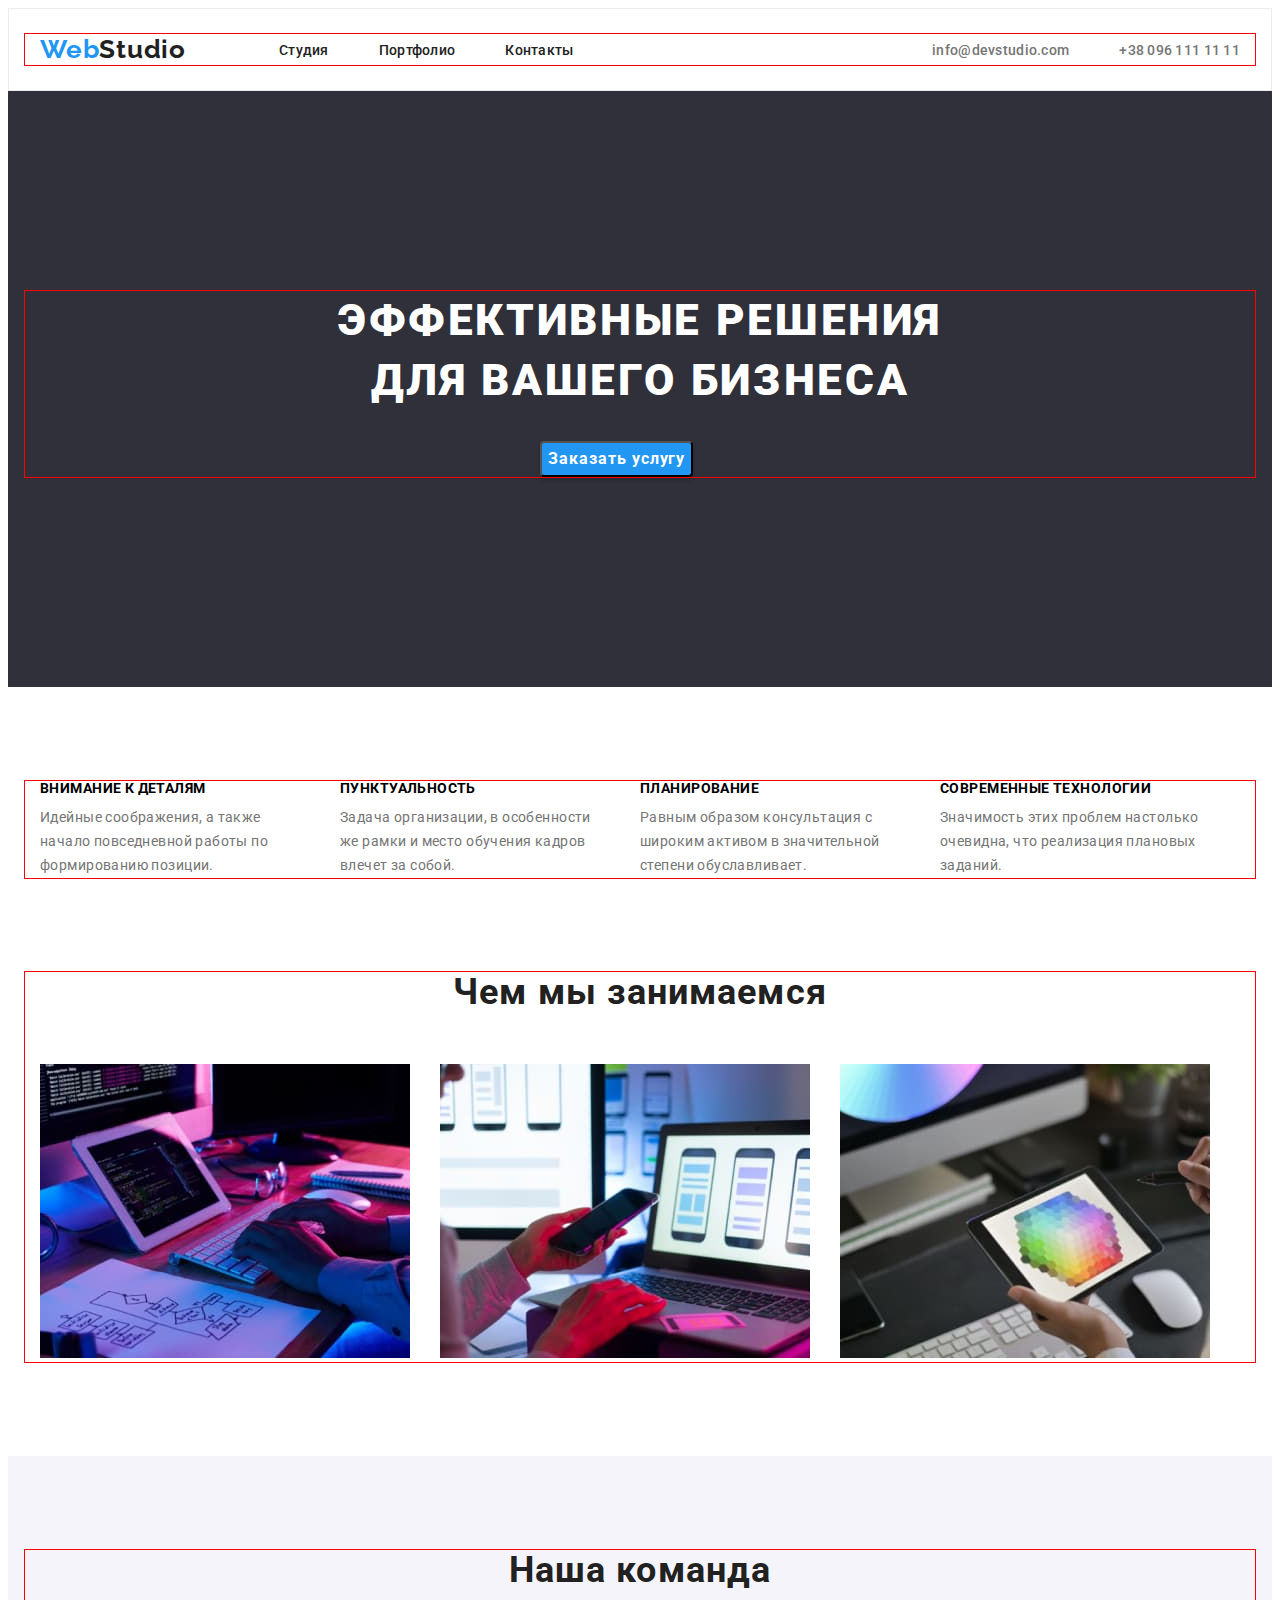
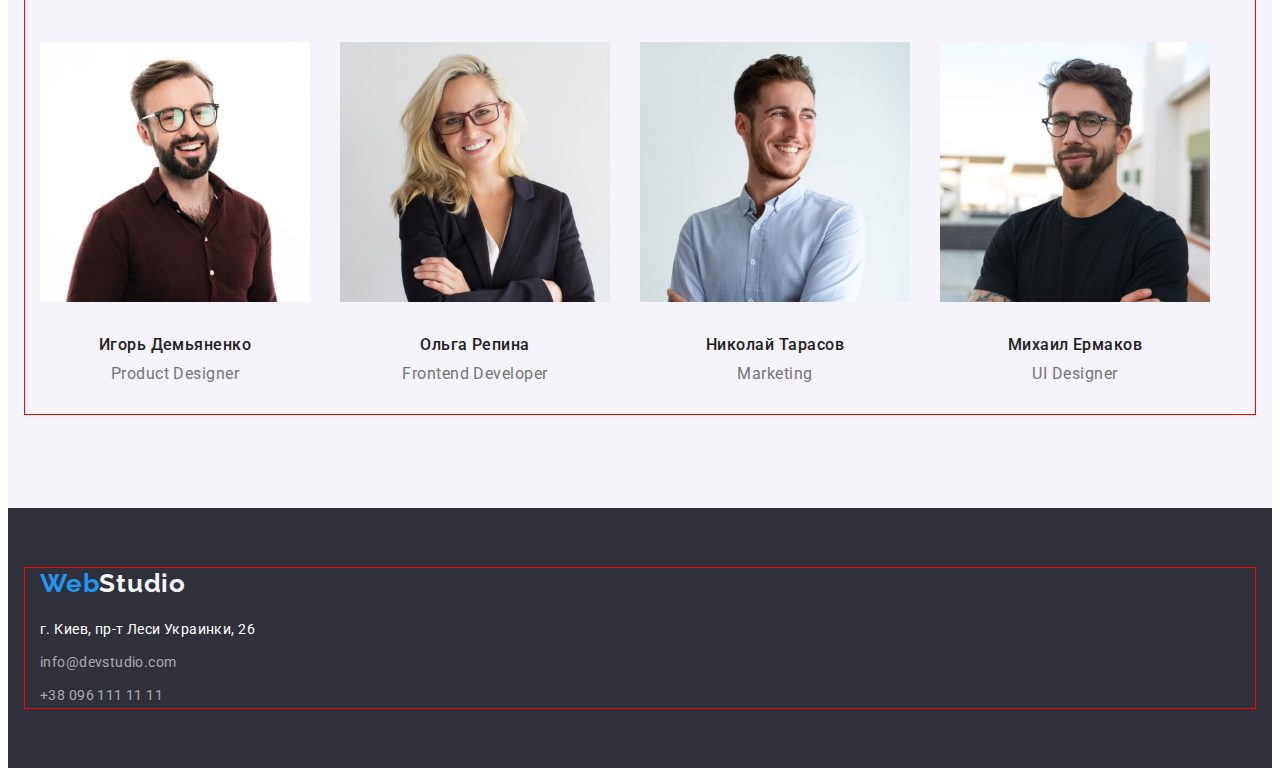
<file: index.html>
<!DOCTYPE html>
<html lang="en">
<head>
    <meta charset="UTF-8">
    <meta http-equiv="X-UA-Compatible" content="IE=edge">
    <meta name="viewport" content="width=device-width, initial-scale=1.0">
    <link rel="preconnect" href="https://fonts.googleapis.com">
    <link rel="preconnect" href="https://fonts.gstatic.com" crossorigin>
    <link href="https://fonts.googleapis.com/css2?family=Raleway:wght@700&family=Roboto:wght@400;500;700;900&display=swap"
       rel="stylesheet"/>
    <title>Document</title>
<link rel="stylesheet" href="https://cdnjs.cloudflare.com/ajax/libs/modern-normalize/1.1.0/modern-normalize.min.css"
    integrity="sha512-wpPYUAdjBVSE4KJnH1VR1HeZfpl1ub8YT/NKx4PuQ5NmX2tKuGu6U/JRp5y+Y8XG2tV+wKQpNHVUX03MfMFn9Q=="
    crossorigin="anonymous" referrerpolicy="no-referrer" />
    <link rel="stylesheet" href="./css/styles.css">
</head>

<body>
    <header class="header">
        <div class="container">
        <nav class="header-nav">
        <a href="" class="header-logo link" >Web<span class="logo-accent">Studio</span></a>
        <ul class="header-list list">
            <li class="header-item">
                <a href="" class="header-link link">Студия</a>
            </li>
            <li class="header-item">
                <a href="./portfolio.html" class="header-link link">Портфолио</a>
            </li>
            <li class="header-item">
                <a href="" class="header-link link">Контакты</a>
            </li>
        </ul>
        </nav>
        <div class="header-connect">
        <ul class="header-list list">
            <li class="header-item">
                <a href="mailto:info@devstudio.com" class="header-mail link">info@devstudio.com</a>
            </li>
            <li class="header-item">
                <a href="tel:+380961111111" class="header-tel link">+38 096 111 11 11</a>
            </li>
        </ul>
        </div>
        </div>
    </header>
    <main>
        <section class="hero">
            <div class="container">
            <h1 class="hero-title">Эффективные решения для вашего бизнеса</h1>
            <button type="button" class="hero-btn">Заказать услугу</button>
            </div>
        </section>
    <section class="pec">
        <div class="container">
        
        <ul class="pec-list list">
            <li class="pec-item">
                <h3 class="pec-text">Внимание к деталям</h3>
                <p class="pec-bottom-text bottom-text">Идейные соображения, а также начало повседневной работы по формированию позиции.</p>
            </li>
            <li class="pec-item">
                <h3 class="pec-text">Пунктуальность</h3>
                <p class="pec-bottom-text bottom-text">Задача организации, в особенности же рамки и место обучения кадров влечет за собой.</p>
            </li>
            <li class="pec-item">
                <h3 class="pec-text">Планирование</h3>
                <p class="pec-bottom-text bottom-text">Равным образом консультация с широким активом в значительной степени обуславливает.</p>
            </li>
            <li class="pec-item">
                <h3 class="pec-text">Современные технологии</h3>
                <p class="pec-bottom-text bottom-text">Значимость этих проблем настолько очевидна, что реализация плановых заданий.</p>
            </li>
        </ul>
        </div>
    </section>
    <section class="work">
        <div class="container">
        <h2 class="work-title title">Чем мы занимаемся</h2>
        <ul class="work-list list">
            <li class="work-item">
                <img src="./images/img.jpg" alt="Верстка" width="370"/>
            </li>
            <li class="work-item">
                <img src="./images/img_1.jpg" alt="Дизайн" width="370"/>
            </li>
            <li class="work-item">
                <img src="./images/img_2.jpg" alt="Оформление" width="370"/>
            </li>
        </ul>
        </div>
    </section>
    <section class="team">
        <div class="container">
        <h2 class="team-title title">Наша команда</h2>
        <ul class="team-list list">
        <li class="team-item">
            <img src="./images/img_3.jpg" alt="Мужчина в бордовой рубашке" width="270"/>
            <div class="bottom-title">
            <h3 class="team-text">Игорь Демьяненко</h3>
            <p class="team-bottom-text bottom-text">Product Designer</p>
            </div>
        </li>
        <li class="team-item">
            <img src="./images/img_4.jpg" alt="Женщина в пиджаке" width="270" />
            <div class="bottom-title">
            <h3 class="team-text">Ольга Репина</h3>
            <p class="team-bottom-text bottom-text">Frontend Developer</p>
            </div>
        </li>
        <li class="team-item">
            <img src="./images/img_5.jpg" alt="Мужчина в белой рубашке" width="270" />
            <div class="bottom-title">
            <h3 class="team-text">Николай Тарасов</h3>
            <p class="team-bottom-text bottom-text">Marketing</p>
            </div>
        </li>
        <li class="team-item">
            <img src="./images/img_6.jpg" alt="Мужчина в черной футболке" width="270" />
            <div class="bottom-title">
            <h3 class="team-text">Михаил Ермаков</h3>
            <p class="team-bottom-text bottom-text">UI Designer</p>
            </div>
        </li>
        </ul>
        </div>
    </section>
    </main>
    <footer class="footer">
        <div class="container">
        <p><a href="" class="footer-logo link">Web<span class="footer-logo-accent">Studio</span></a></p>
        <address>
            <ul class="footer-list list">
            <li class="item-footer-adress"><a href="https://goo.gl/maps/q3abTTobCWLt5fVt5" target="_blank" rel="noopener nofollow noreferrer" class="footer-adress link">г. Киев, пр-т Леси Украинки, 26</a></li>
            <li class="item-footer-mail"><a href="mailto:info@devstudio.com" class="footer-mail link">info@devstudio.com</a></li>
            <li class="item-footer-mail"><a href="tel:+380961111111" class="footer-tel link">+38 096 111 11 11</a></li>
            </ul>
        </address>
        </div>
    </footer>
</body>
</html>
</file>
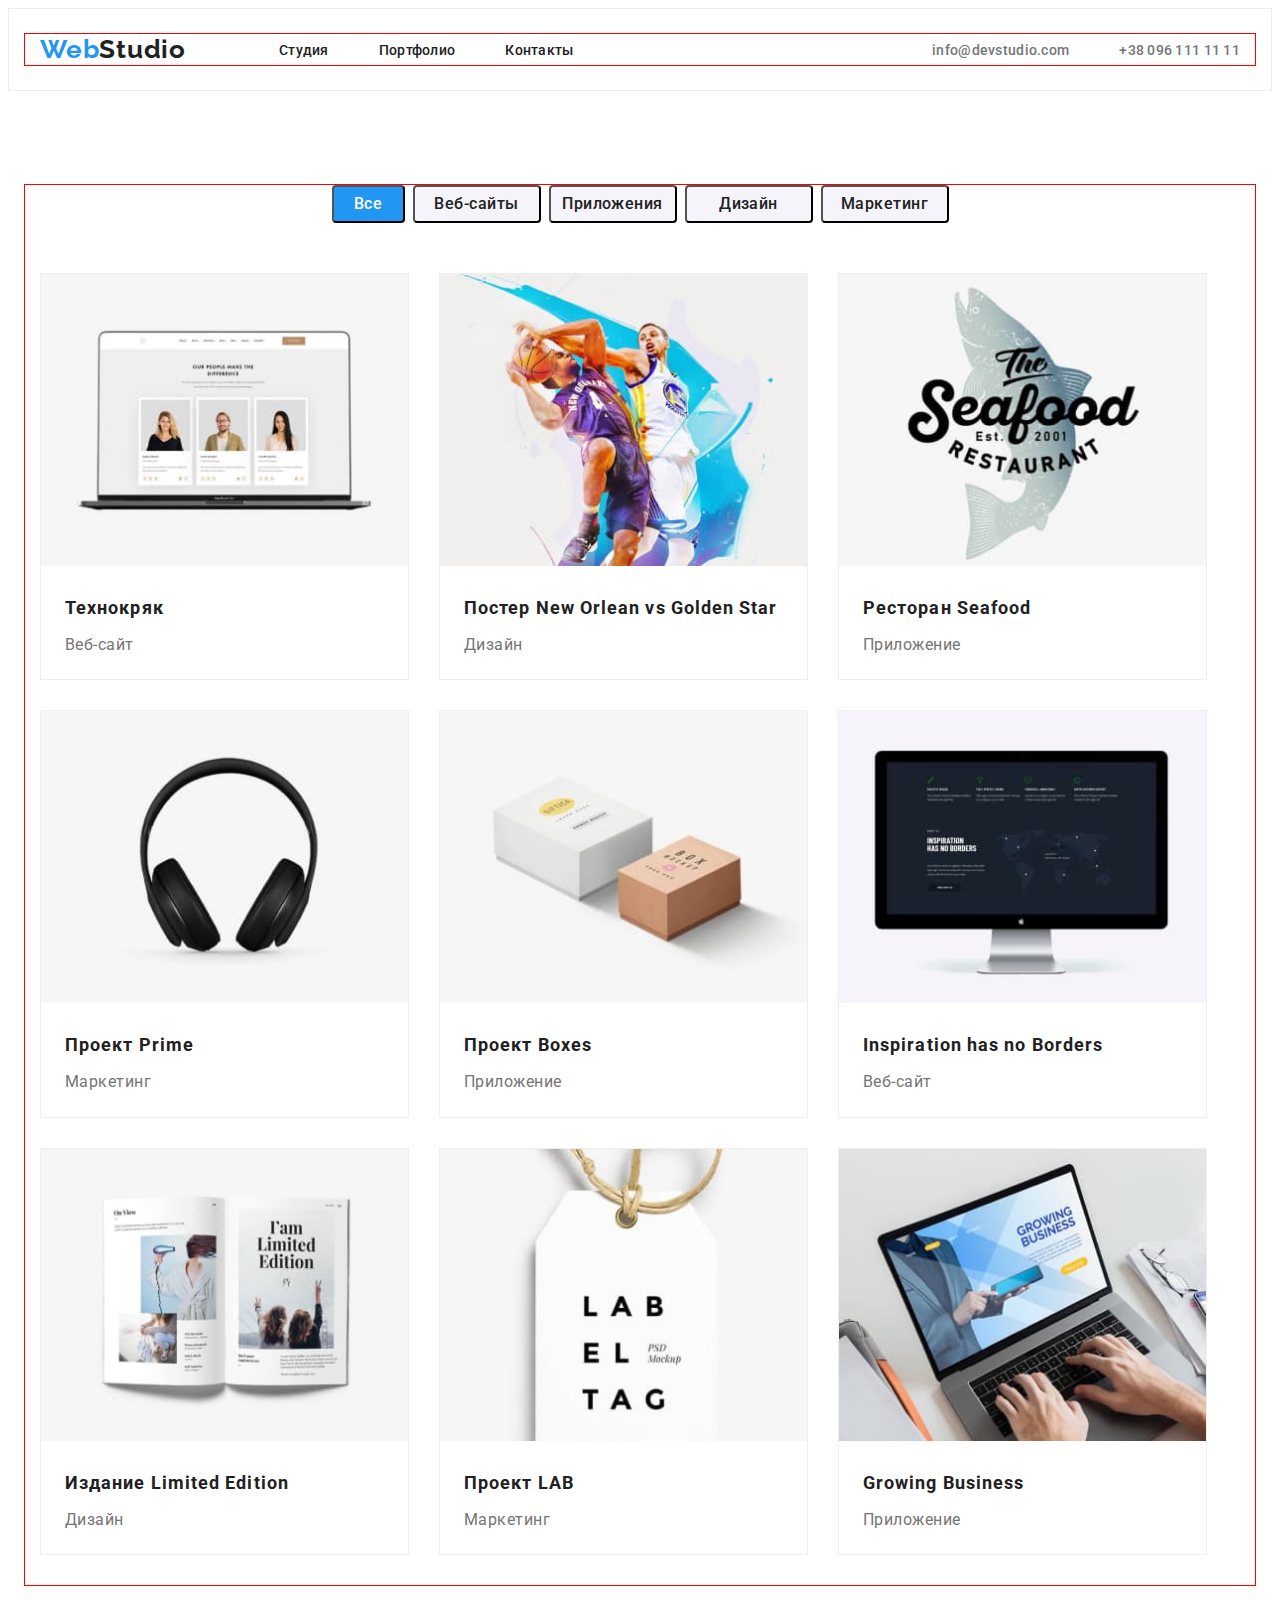
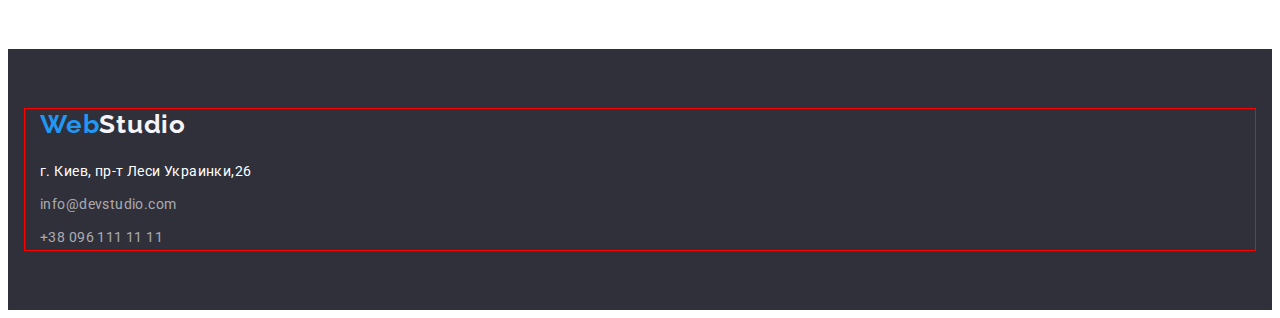
<file: portfolio.html>
<!DOCTYPE html>
<html lang="en">
<head>
    <meta charset="UTF-8">
    <meta http-equiv="X-UA-Compatible" content="IE=edge">
    <meta name="viewport" content="width=device-width, initial-scale=1.0">
    <link rel="preconnect" href="https://fonts.googleapis.com">
    <link rel="preconnect" href="https://fonts.gstatic.com" crossorigin>
    <link href="https://fonts.googleapis.com/css2?family=Raleway:wght@700&family=Roboto:wght@400;500;700;900&display=swap"
        rel="stylesheet" />
    <title>Document</title>
    <link rel="stylesheet" href="https://cdnjs.cloudflare.com/ajax/libs/modern-normalize/1.1.0/modern-normalize.min.css"
    integrity="sha512-wpPYUAdjBVSE4KJnH1VR1HeZfpl1ub8YT/NKx4PuQ5NmX2tKuGu6U/JRp5y+Y8XG2tV+wKQpNHVUX03MfMFn9Q=="
    crossorigin="anonymous" referrerpolicy="no-referrer" />
    <link rel="stylesheet" href="./css/styles.css">
</head>
<body>
<header class="header">
    <div class="container">
        <nav class="header-nav">
            <a href="" class="header-logo link">Web<span class="logo-accent">Studio</span></a>
            <ul class="header-list list">
                <li class="header-item">
                    <a href="./index.html" class="header-link link">Студия</a>
                </li>
                <li class="header-item">
                    <a href="" class="header-link link">Портфолио</a>
                </li>
                <li class="header-item">
                    <a href="" class="header-link link">Контакты</a>
                </li>
            </ul>
        </nav>
        <div class="header-connect">
        <ul class="header-list list">
            <li class="header-item">
                <a href="mailto:info@devstudio.com" class="header-mail link">info@devstudio.com</a>
            </li>
            <li class="header-item">
                <a href="tel:+380961111111" class="header-tel link">+38 096 111 11 11</a>
            </li>
        </ul>
    </div>
    </div>
</header>
<main>
   <section class="portf">
       <div class="container">
       <ul class="portfolio-list-btn list">
        <li class="portfolio-item-btn">
            <button type="button" class="portfolio-btn-all btn">Все</button>
        </li>
        <li class="portfolio-item-btn">
            <button type="button" class="portfolio-btn btn">Веб-сайты</button>
        </li>
        <li class="portfolio-item-btn">
            <button type="button" class="portfolio-btn btn">Приложения</button>
        </li>
        <li class="portfolio-item-btn">
            <button type="button" class="portfolio-btn btn">Дизайн</button>
        </li>
        <li class="portfolio-item-btn">
            <button type="button" class="portfolio-btn btn">Маркетинг</button>
        </li>
       </ul>
       <ul class="portfolio-list list">
          <li class="portfolio-item">
              <a href="./images/img_7.jpg">
                  <img src="./images/img_7.jpg" alt="Изображение людей на ноутбуке" width="367"/>
              </a>
              <div class="portf-bottom-title">
              <h2 class="portfolio-text">Технокряк</h2>
              <p class="portfolio-bottom-text bottom-text">Веб-сайт</p>
            </div>
          </li>
          <li class="portfolio-item">
              <a href="./images/img_8.jpg">
                  <img src="./images/img_8.jpg" alt="Баскетболисты в полете" width="367" />
              </a>
              <div class="portf-bottom-title">
              <h2 class="portfolio-text text">Постер New Orlean vs Golden Star</h2>
              <p class="portfolio-bottom-text bottom-text">Дизайн</p>
              </div>
          </li>
        <li class="portfolio-item">
            <a href="./images/img_9.jpg">
                <img src="./images/img_9.jpg" alt="Логотип ресторана" width="367" />
            </a>
            <div class="portf-bottom-title">
            <h2 class="portfolio-text text">Ресторан Seafood</h2>
            <p class="portfolio-bottom-text bottom-text">Приложение</p>
            </div>
        </li>
        <li class="portfolio-item">
            <a href="./images/img_10.jpg">
                <img src="./images/img_10.jpg" alt="Черные наушники" width="367" />
            </a>
            <div class="portf-bottom-title">
            <h2 class="portfolio-text text">Проект Prime</h2>
            <p class="portfolio-bottom-text bottom-text">Маркетинг</p>
            </div>
        </li>
        <li class="portfolio-item">
            <a href="./images/img_11.jpg">
                <img src="./images/img_11.jpg" alt="Две коробки" width="367" />
            </a>
            <div class="portf-bottom-title">
            <h2 class="portfolio-text text">Проект Boxes</h2>
            <p class="portfolio-bottom-text bottom-text">Приложение</p>
            </div>
        </li>
        <li class="portfolio-item">
            <a href="./images/img_12.jpg">
                <img src="./images/img_12.jpg" alt="Включенный монитор компьютера" width="367" />
            </a>
            <div class="portf-bottom-title">
            <h2 class="portfolio-text text">Inspiration has no Borders</h2>
            <p class="portfolio-bottom-text bottom-text">Веб-сайт</p>
            </div>
        </li>
        <li class="portfolio-item">
            <a href="./images/img_13.jpg">
                <img src="./images/img_13.jpg" alt="Открытый журнал" width="367" />
            </a>
            <div class="portf-bottom-title">
            <h2 class="portfolio-text text">Издание Limited Edition</h2>
            <p class="portfolio-bottom-text bottom-text">Дизайн</p>
            </div>
        </li>
        <li class="portfolio-item">
            <a href="./images/img_14.jpg">
                <img src="./images/img_14.jpg" alt="Белый стикер" width="367" />
            </a>
            <div class="portf-bottom-title">
            <h2 class="portfolio-text text">Проект LAB</h2>
            <p class="portfolio-bottom-text bottom-text">Маркетинг</p>
            </div>
        </li>
        <li class="portfolio-item">
            <a href="./images/img_15.jpg">
                <img src="./images/img_15.jpg" alt="Человек работает на ноутбуке" width="367" />
            </a>
            <div class="portf-bottom-title">
            <h2 class="portfolio-text text">Growing Business</h2>
            <p class="portfolio-bottom-text bottom-text">Приложение</p>
            </div>
        </li>
       </ul>
    </div>
   </section>
   </main>
<footer class="footer">
    <div class="container">
        <p><a href="" class="footer-logo link">Web<span class="footer-logo-accent">Studio</span></a></p>
        <address>
            <ul class="footer-list list">
                <li class="item-footer-adress"><a href="https://goo.gl/maps/q3abTTobCWLt5fVt5" target="_blank" rel="noopener nofollow noreferrer" class="footer-adress link">г. Киев, пр-т Леси Украинки,26</a>
                </li>
                <li class="item-footer-mail"><a href="mailto:info@devstudio.com" class="footer-mail link">info@devstudio.com</a>
                </li>
                <li class="item-footer-mail"><a href="tel:+380961111111" class="footer-tel link">+38 096 111 11 11</a>
                </li>
            </ul>
        </address>
    </div>
</footer>
</body>
</html>
</file>
<file: css/styles.css>
:root {
    --accent-color: #2196F3;
    --accent-background-color: #2F303A;
}

p, h1, h2, h3, h4, h5, h6 {
    margin: 0;
}

ul, ol {
    margin: 0;
    padding-left: 0;
}

button {
    cursor: pointer;
}

.container {
    width: 1200px;
    margin: 0 auto;
    padding-left: 15px;
    padding-right: 15px;
    outline: 1px solid red;
}

body {
    font-family: "Roboto", sans-serif;
    background-color: #FFFFFF;;
}

.list {
    list-style: none;
}

.link {
    text-decoration: none;
}

.title {
font-weight: 700;
    font-size: 36px;
    line-height: 1.16;
    text-align: center;
    letter-spacing: 0.03em;

    color: #212121;
}

.bottom-text {
    font-weight: 400;
    letter-spacing: 0.03em;
    
    color: #757575; 
}

.btn {
    font-family: inherit;
        font-weight: 500;
        font-size: 16px;
        line-height: 1.62;
        text-align: center;
        letter-spacing: 0.03em;
        cursor: pointer;
}

/*-----------------HEADER---------------*/

.header {
    background-color: #FFFFFF;
    padding-top: 25px;
    padding-bottom: 25px;
    border: 1px solid #ECECEC;
    
}

.header .container {
    display: flex;
    align-items: center;
}

.header-nav {
    display: flex;
    align-items: center;
}

.header-list {
    display: flex;
}



.header-logo {
    font-family: 'Raleway';
        font-weight: 700;
        font-size: 26px;
        line-height: 1.19;   
        letter-spacing: 0.03em;

        color: var(--accent-color);

        margin-right: 93px;
}



.logo-accent {
    color: #212121;
}

.header-link {
        font-weight: 500;
        font-size: 14px;
        line-height: 1.14;
        letter-spacing: 0.02em;
    
        color: #212121;
}

.header-item:not(:last-child) {
    margin-right: 50px;
}

.header-connect {
    margin-left: auto;
}


.header-mail {
        font-weight: 500;
        font-size: 14px;
        line-height: 1.14;
        letter-spacing: 0.02em;
    
        color: #757575;
}

.header-tel {
        font-weight: 500;
        font-size: 14px;
        line-height: 1.14;
        letter-spacing: 0.02em;
    
        color: #757575;
}

.header-link:hover, .header-link:focus  {
    color: var(--accent-color);
}

.header-mail:hover, .header-mail:focus  {
    color: var(--accent-color);
}

.header-tel:hover, .header-tel:focus  {
    color: var(--accent-color);
}




/*-----------------HERO---------------*/

.hero {
    background-color: var(--accent-background-color);

    padding-top: 200px;
    padding-bottom: 210px;
    align-items: center;

    justify-content: center;

}

.hero-title {
        font-weight: 900;
        font-size: 44px;
        line-height: 1.36;
        text-align: center;
        letter-spacing: 0.06em;
        text-transform: uppercase;

        width: 696px;
    
        color: #FFFFFF;
      
        margin: 0 auto;
}

.hero-btn {
    font-family: inherit;
        font-weight: 700;
        font-size: 16px;
        line-height: 1.87;
        display: flex;
        align-items: center;
        text-align: center;
        letter-spacing: 0.06em;
    
        color: #FFFFFF;
        background: #2196F3;
            box-shadow: 0px 4px 4px rgba(0, 0, 0, 0.15);
            border-radius: 4px;
        cursor: pointer;

        margin-top: 30px;
        margin-left: 500px;
}

.hero-btn:hover, .hero-btn:focus {
background: #188CE8;
box-shadow: 0px 4px 4px rgba(0, 0, 0, 0.15);
border-radius: 4px;
}



/*-----------------PEC---------------*/

.pec-text {
        font-weight: 700;
        font-size: 14px;
        line-height: 1.14;
        letter-spacing: 0.03em;
        text-transform: uppercase;
    
        color: var(--contet-title-color);
}




.pec {
    padding-top: 94px;
    padding-bottom: 47px;
}

.pec-list {
    display: flex;
}


.pec-bottom-text {
    font-size: 14px;
    line-height: 1.71;

    padding-top: 10px;
}

.pec-item:not(:last-child) {
    margin-right: 30px;
}

.bottom-text {
    width: 270px;
}

/*-----------------WORK---------------*/

.work {
    padding-top: 47px;
    padding-bottom: 94px;
}


.work-list {
    margin-top: 50px;

    display: flex;

}

.work-item:not(:last-child) {
    margin-right: 30px;
}


/*-----------------TEAM---------------*/

.team {
    background-color: #F5F4FA;

    padding-top: 94px;
    padding-bottom: 94px;
}

.team-title {
    margin-bottom: 50px;
}

.team-list {
    display: flex;
    margin-left: -30px;
}

.team-item {
    flex-basis: (100% / 4 - 30px);
    margin-left: 30px;
}

/*.team-item:not(:last-child) {
    margin-left: 30px;
}*/

.bottom-title {
    padding-top: 30px;
    padding-bottom: 30px;
}



.team-text {
        font-weight: 500;
        font-size: 16px;
        line-height: 1.18;
        text-align: center;
        letter-spacing: 0.03em;
    
        color: #212121;
}

.team-bottom-text {
        font-size: 16px;
        line-height: 1.18;
        text-align: center;

        margin-top: 10px;
}

/*-----------------FOOTER---------------*/

.footer {
    background-color: var(--accent-background-color);
    font-style: normal;

    padding-top: 60px;
    padding-bottom: 60px
}

.footer-logo {
    font-family: 'Raleway';
        font-weight: 700;
        font-size: 26px;
        line-height: 1.19;
        letter-spacing: 0.03em;
    
        color: var(--accent-color);
}

.footer-list {
    margin-top: 20px;
}

.footer-adress {
        font-weight: 400;
        font-style: normal;
        font-size: 14px;
        line-height: 1.71;
        letter-spacing: 0.03em;

        margin-bottom: 9px;
    
        color: #FFFFFF;


}

.footer-mail {
        font-weight: 400;
        font-style: normal;
        font-size: 14px;
        line-height: 1.71;
        letter-spacing: 0.03em;
    
        color: rgba(255, 255, 255, 0.6);

}

.footer-tel {
        font-weight: 400;
        font-style: normal;
        font-size: 14px;
        line-height: 1.71;
        letter-spacing: 0.03em;
    
        color: rgba(255, 255, 255, 0.6);

}

.footer-mail:hover, .footer-mail:focus {
    color: var(--accent-color);
}

.footer-adress:hover, .footer-adress:focus {
    color: var(--accent-color);
}

.footer-tel:hover, .footer-tel:focus {
    color: var(--accent-color);

}

.footer-logo-accent {
    color: #F5F4FA
}

.item-footer-mail {
    margin-top: 9px;
}

.item-footer-tel {
    margin-top: 9px;
}
/*-----------------PORTFOLIO---------------*/


.portf {
    padding-top: 94px;
    padding-bottom: 94px;
}

.portfolio-list-btn {
    display: flex;
    justify-content: center;
}

.portfolio-item-btn:not(:last-child) {
    margin-right: 8px;
}


.portfolio-list {
    margin-top: 50px;
}

.portfolio-list {
    display: flex;
    flex-wrap: wrap;
    margin-left: -30px;
    margin-bottom: -30px;
}

.portfolio-item {
     background: #FFFFFF;
     border: 1px solid #EEEEEE;


    flex-basis: calc(100% / 9 - 30px);
    margin-left: 30px;
    margin-bottom: 30px;
}

.portfolio-btn {
        color: #212121;
        width: 128px;
        height: 38px;
        background-color: #F5F4FA;
        border-radius: 4px;
}

.portfolio-btn-all {
        color: #FFFFFF;
        background-color:#2196F3;
        border-radius: 4px;
        width: 73px;
        height: 38px;
}

.portfolio-text {
        font-weight: 700;
        font-size: 18px;
        line-height: 2;
        letter-spacing: 0.06em;
    
        color: #212121;
}

.portfolio-bottom-text {
        font-size: 16px;
        line-height: 1.87;

        margin-top: 4px;
}

.portf-bottom-title {
    
    padding-top: 20px;
    padding-right: 24px;
    padding-bottom: 20px;
    padding-left: 24px;

}
</file>
